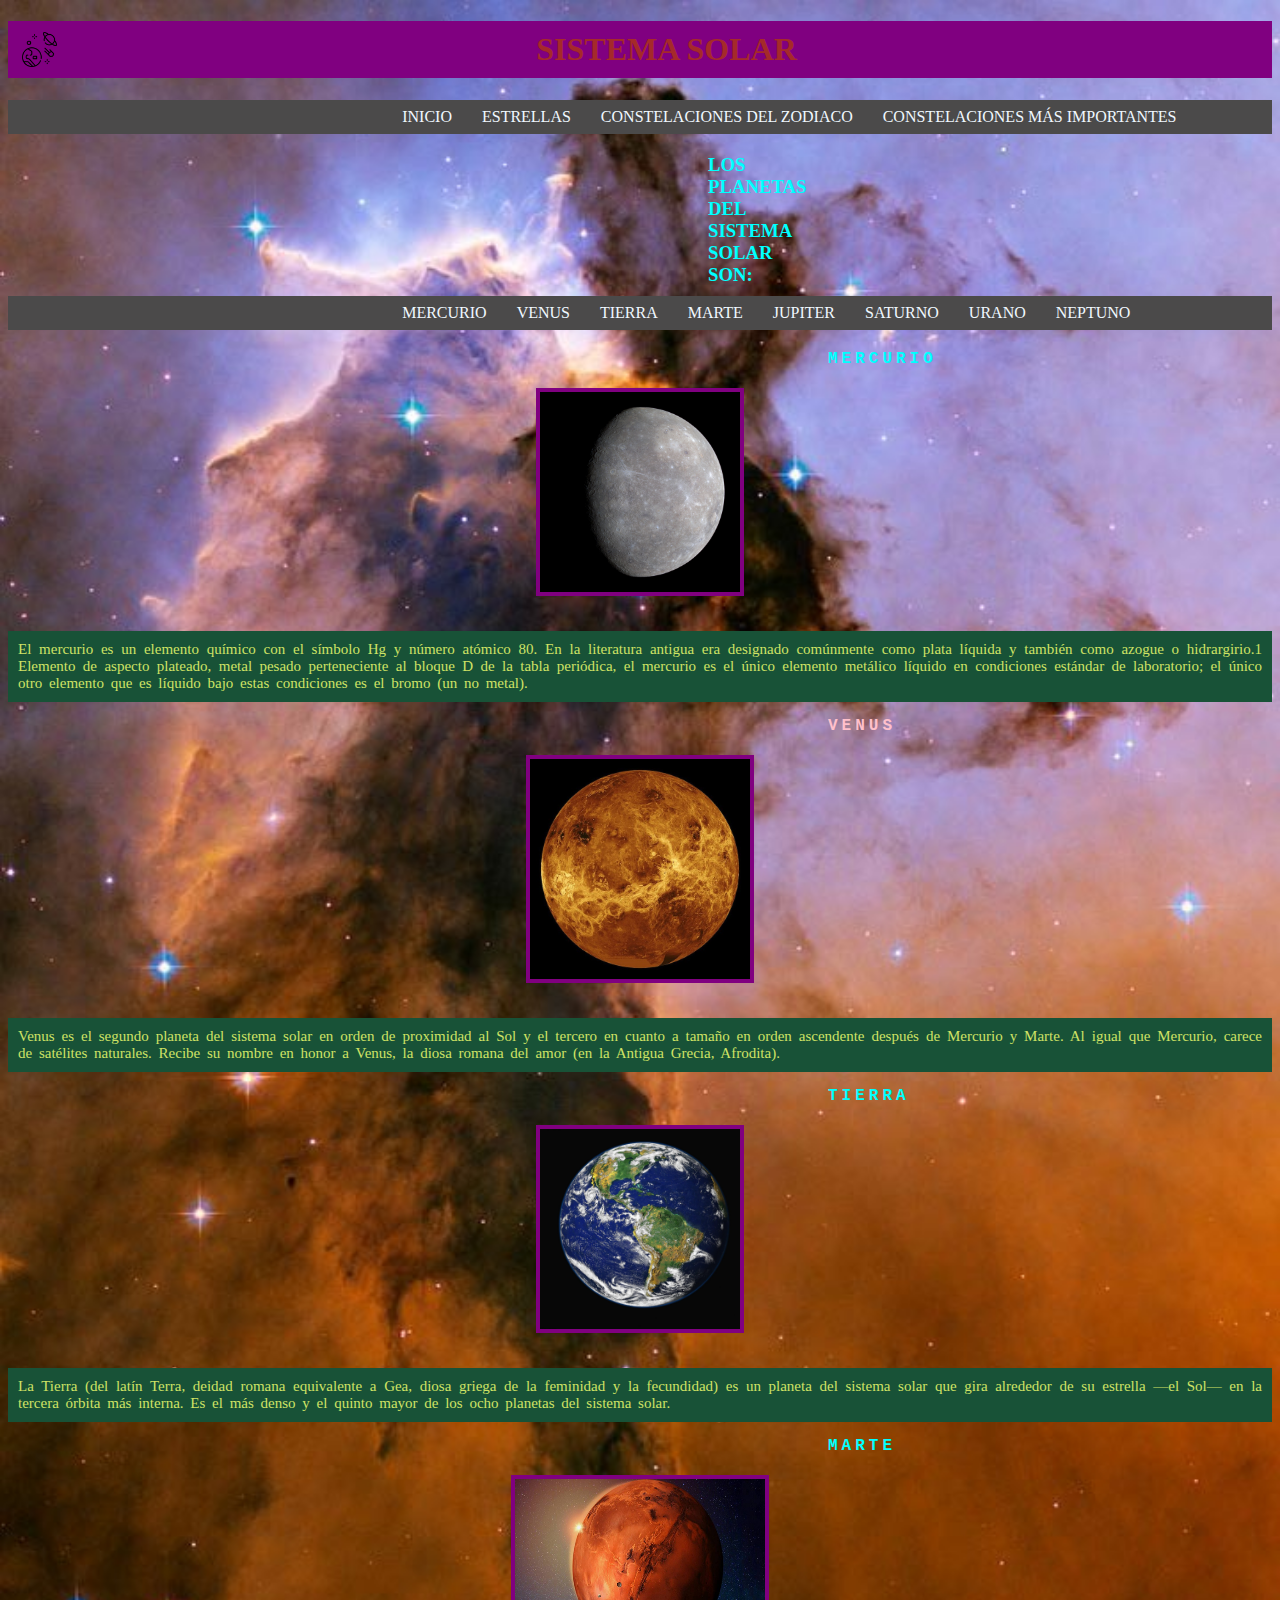
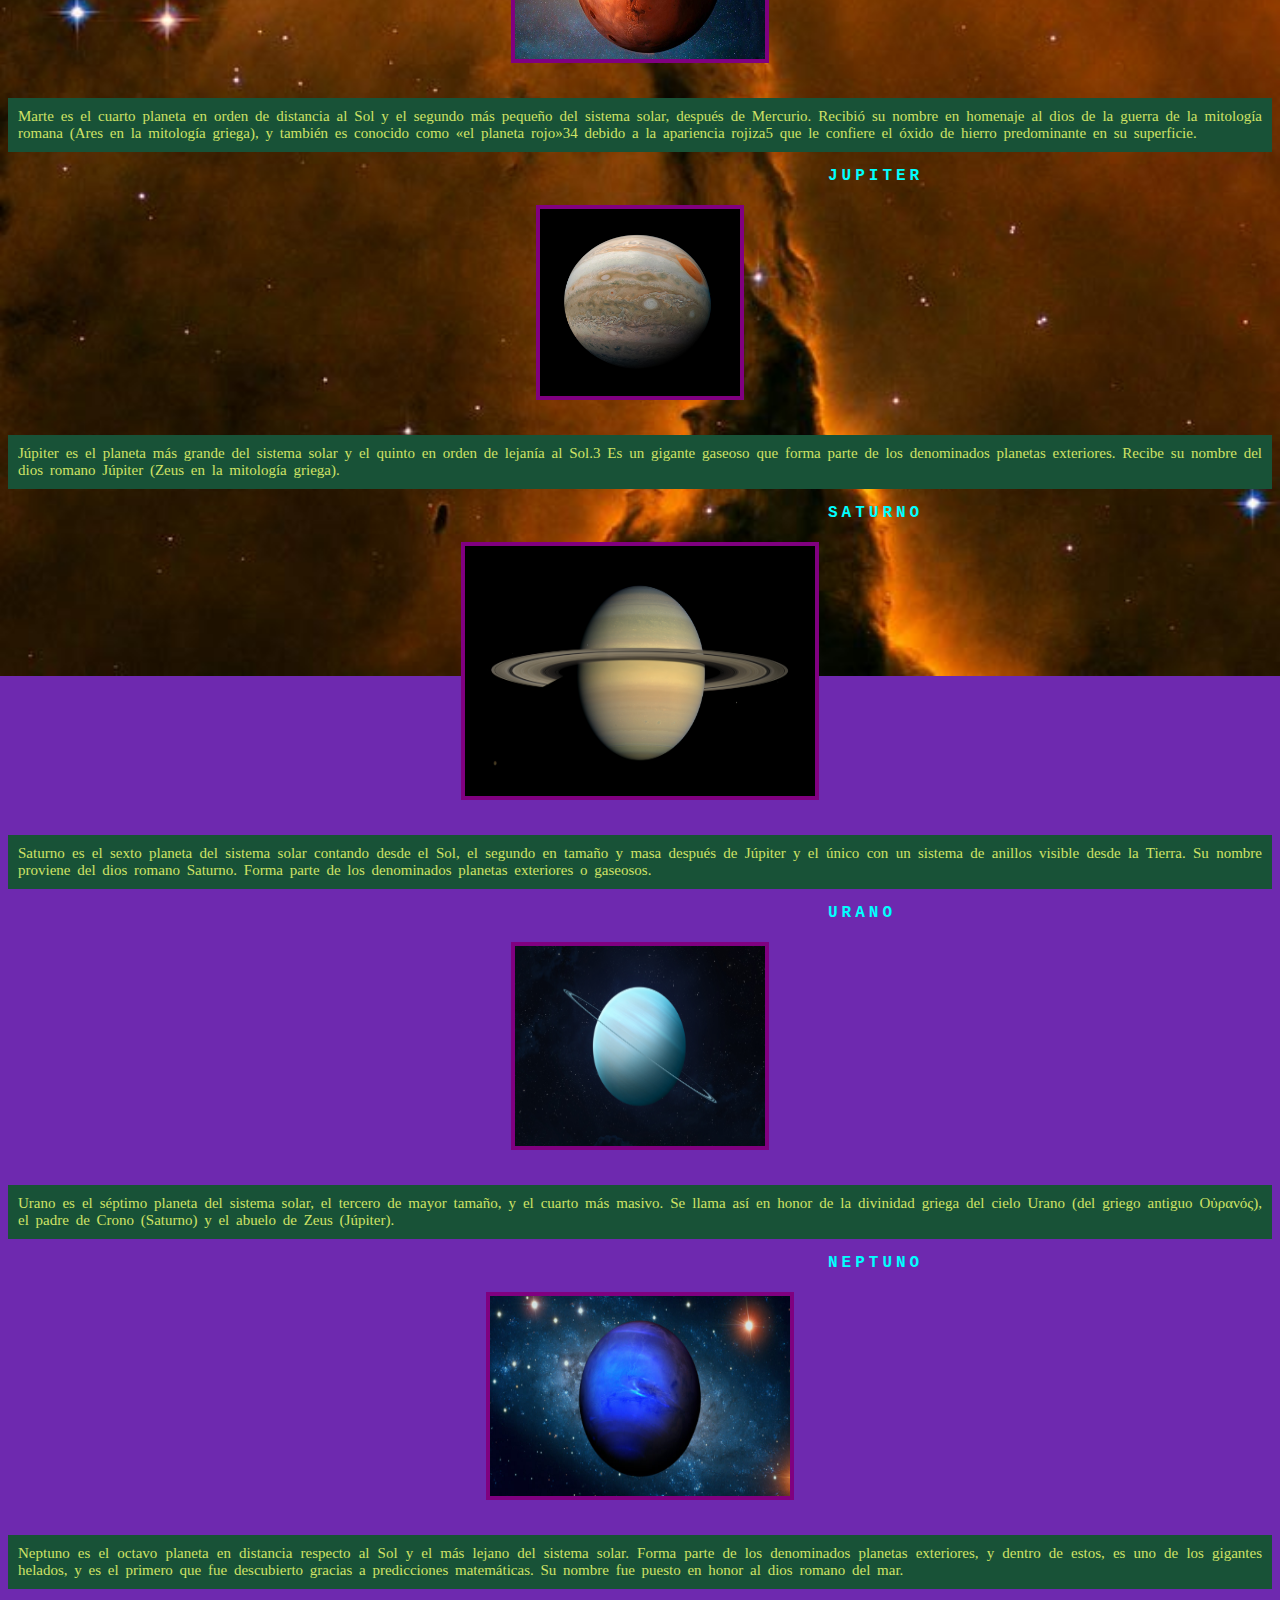
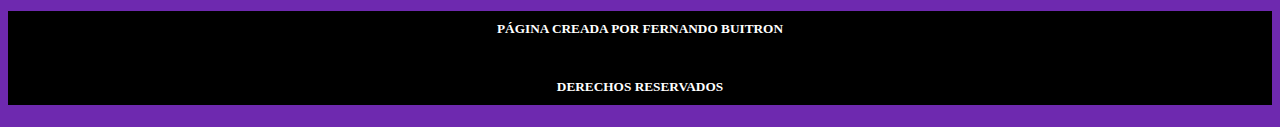
<file: index.html>
<!DOCTYPE html>
<html lang="es">
<head>
    <meta charset="UTF-8">
    <meta http-equiv="X-UA-Compatible" content="IE=edge">
    <meta name="viewport" content="width=device-width, initial-scale=1.0">
    <link rel="stylesheet" href="./style/estilo.css">

    <title>El Universo</title>
</head>
<body>
    
    <header>
        <img id="icono" src="./image/universo.png"  alt="" align="left">
        <h1>SISTEMA SOLAR</h1>
    </header>

    <nav>
        <ul>
            <li><a href="./index.html">INICIO</a></li>
            <li><a href="./estrella.html">ESTRELLAS</a></li>
            <li><a href="./constelacionesdelzodiaco.html">CONSTELACIONES DEL ZODIACO</a></li>
            <li><a href="./constelacionesmasimportantes.html">CONSTELACIONES MÁS IMPORTANTES</a></li>
        </ul>
    </nav>

    <main class="central">
        <h3>Los Planetas del Sistema Solar son:</h3>

    <nav>
        <ul>
            <li><a href="#MERCURIO">MERCURIO</a></li>
            <li><a href="#VENUS">VENUS</a></li>
            <li><a href="#TIERRA">TIERRA</a></li>
            <li><a href="#MARTE">MARTE</a></li>
            <li><a href="#JUPITER">JUPITER</a></li>
            <li><a href="#SATURNO">SATURNO</a></li>
            <li><a href="#URANO">URANO</a></li>
            <li><a href="#NEPTUNO">NEPTUNO</a></li>
        </ul>
    </nav>




        <h4 class="item" id="MERCURIO">MERCURIO</h4>

        <div class="center">
            <img src="./image/mercurio.jpg" alt="" width="200px" height="200px" >
        </div>
                <p>El mercurio es un elemento químico con el símbolo Hg y número atómico 80. En la literatura antigua era designado comúnmente como plata líquida y también como azogue o hidrargirio.1​ Elemento de aspecto plateado, metal pesado perteneciente al bloque D de la tabla periódica, el mercurio es el único elemento metálico líquido en condiciones estándar de laboratorio; el único otro elemento que es líquido bajo estas condiciones es el bromo (un no metal).
                </p>
        
        <h4 class="item" id="VENUS">VENUS</h4>
        <div class="center">
            <img src="./image/venus.jpg" alt="" width="220px" height="220px" >
        </div>
                <p>Venus es el segundo planeta del sistema solar en orden de proximidad al Sol y el tercero en cuanto a tamaño en orden ascendente después de Mercurio y Marte. Al igual que Mercurio, carece de satélites naturales. Recibe su nombre en honor a Venus, la diosa romana del amor (en la Antigua Grecia, Afrodita).
                </p>
        <h4 class="item" id="TIERRA">TIERRA</h4>
        <div class="center">
            <img src="./image/tierra.jpg" alt="" width="200px" height="200px">
        </div>
                <p>La Tierra (del latín Terra,​ deidad romana equivalente a Gea, diosa griega de la feminidad y la fecundidad) es un planeta del sistema solar que gira alrededor de su estrella —el Sol— en la tercera órbita más interna. Es el más denso y el quinto mayor de los ocho planetas del sistema solar.
                </p>
        <h4 class="item" id="MARTE">MARTE</h4>
        <div class="center">
            <img src="./image/marte.jpg" alt="" width="250px" height="180px" >
        </div>
                <p>Marte es el cuarto planeta en orden de distancia al Sol y el segundo más pequeño del sistema solar, después de Mercurio. Recibió su nombre en homenaje al dios de la guerra de la mitología romana (Ares en la mitología griega), y también es conocido como «el planeta rojo»3​4​ debido a la apariencia rojiza5​ que le confiere el óxido de hierro predominante en su superficie. 
                </p>
        <h4 class="item" id="JUPITER">JUPITER</h4>
        <div class="center">
            <img src="./image/jupiter.jpg" alt="" width="200px" height="187px" >
        </div>
                <p>Júpiter es el planeta más grande del sistema solar y el quinto en orden de lejanía al Sol.3​ Es un gigante gaseoso que forma parte de los denominados planetas exteriores. Recibe su nombre del dios romano Júpiter (Zeus en la mitología griega).
                </p>
        <h4 class="item" id="SATURNO">SATURNO</h4>
        <div class="center">
            <img src="./image/saturno.jpg" alt="" width="350px" height="250px" >
        </div>
                <p>Saturno es el sexto planeta del sistema solar contando desde el Sol, el segundo en tamaño y masa después de Júpiter y el único con un sistema de anillos visible desde la Tierra. Su nombre proviene del dios romano Saturno. Forma parte de los denominados planetas exteriores o gaseosos.
                </p>
        <h4 class="item" id="URANO">URANO</h4>
        <div class="center">
            <img src="./image/urano.jpg" alt="" width="250px" height="200px" >
        </div>
                <p>Urano es el séptimo planeta del sistema solar, el tercero de mayor tamaño, y el cuarto más masivo. Se llama así en honor de la divinidad griega del cielo Urano (del griego antiguo Οὐρανός), el padre de Crono (Saturno) y el abuelo de Zeus (Júpiter).
                </p>
        <h4 class="item" id="NEPTUNO">NEPTUNO</h4>
        <div class="center">
            <img src="./image/neptuno.jpg" alt="" width="300px" height="200px" >
        </div>
                <p>Neptuno es el octavo planeta en distancia respecto al Sol y el más lejano del sistema solar. Forma parte de los denominados planetas exteriores, y dentro de estos, es uno de los gigantes helados, y es el primero que fue descubierto gracias a predicciones matemáticas. Su nombre fue puesto en honor al dios romano del mar.
                </p>



    </main>

    <footer style="background-color: black; width: 100%; height: 10%; color: white; text-align: center;bottom: 0;clear: both;" >
        <h5>PÁGINA CREADA POR FERNANDO BUITRON </h5>
        <h5>DERECHOS RESERVADOS</h5>
    </footer>
    
</body>
</html>
</file>
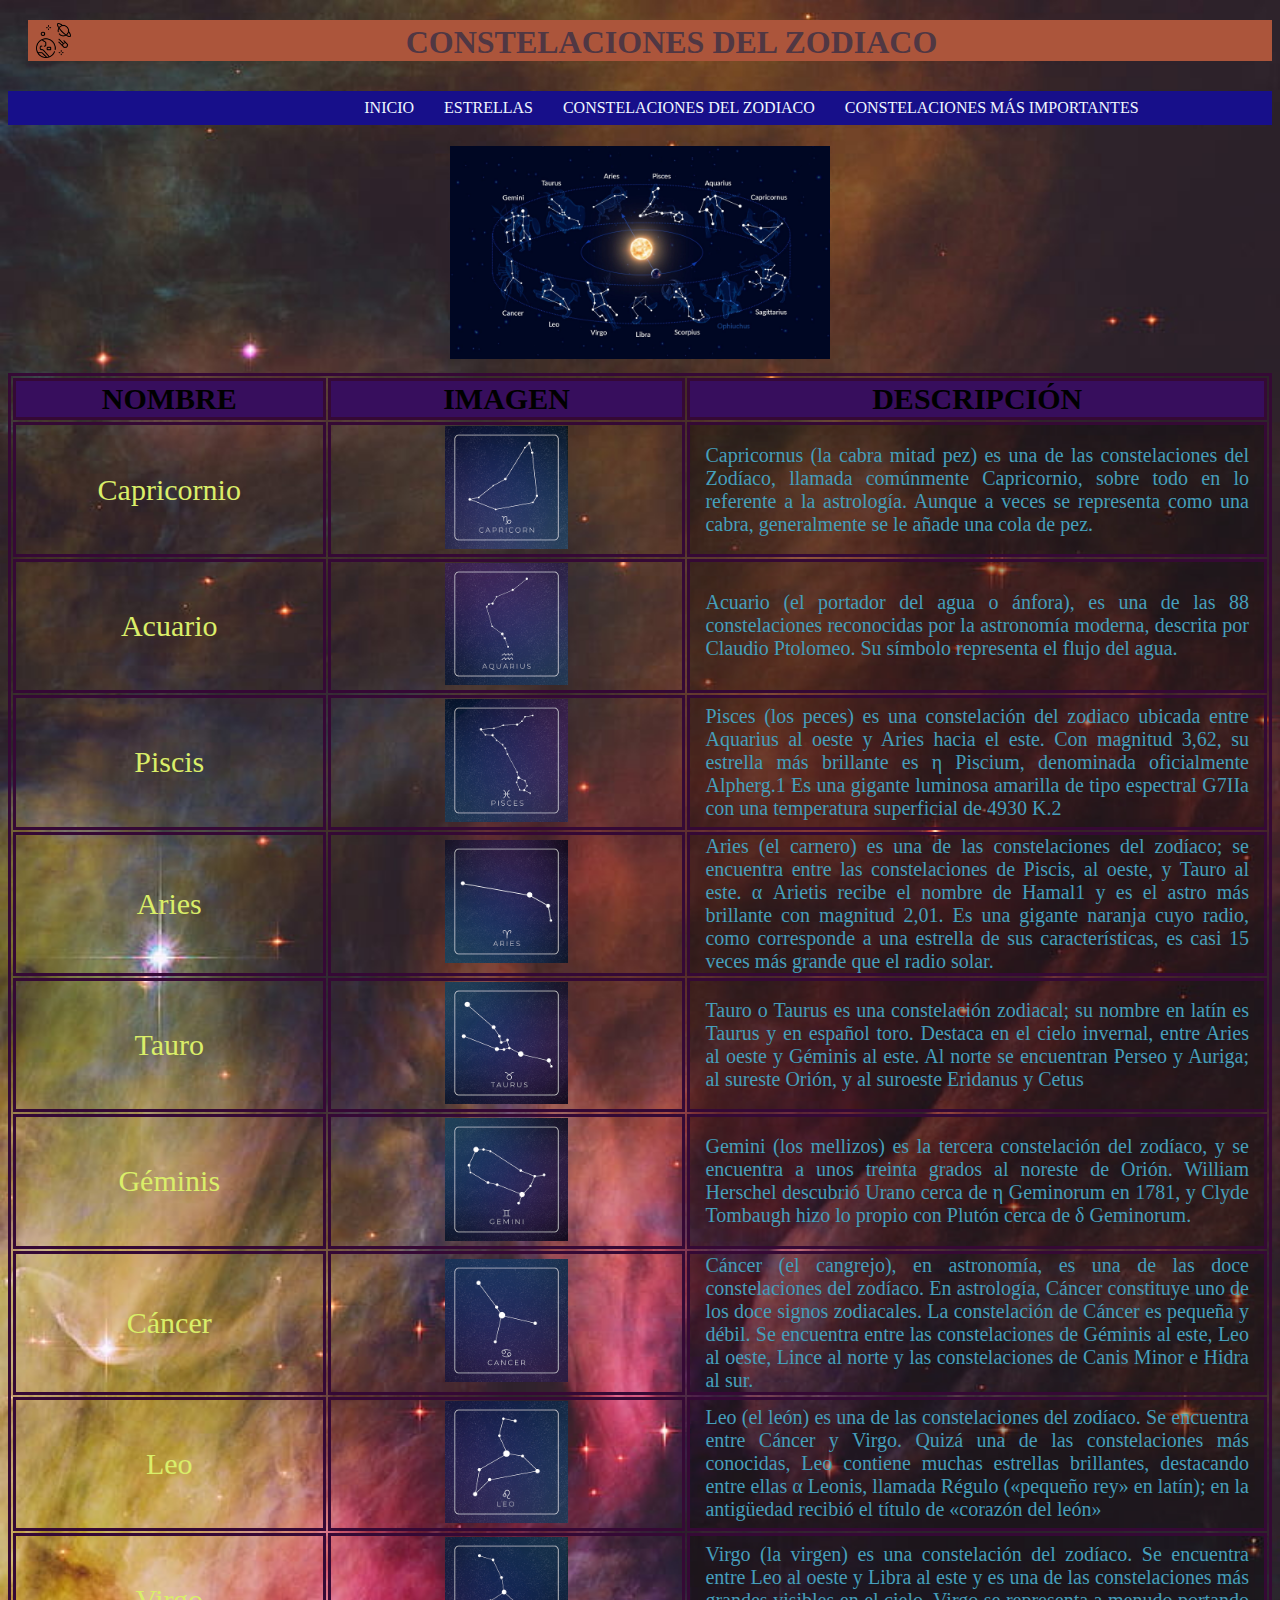
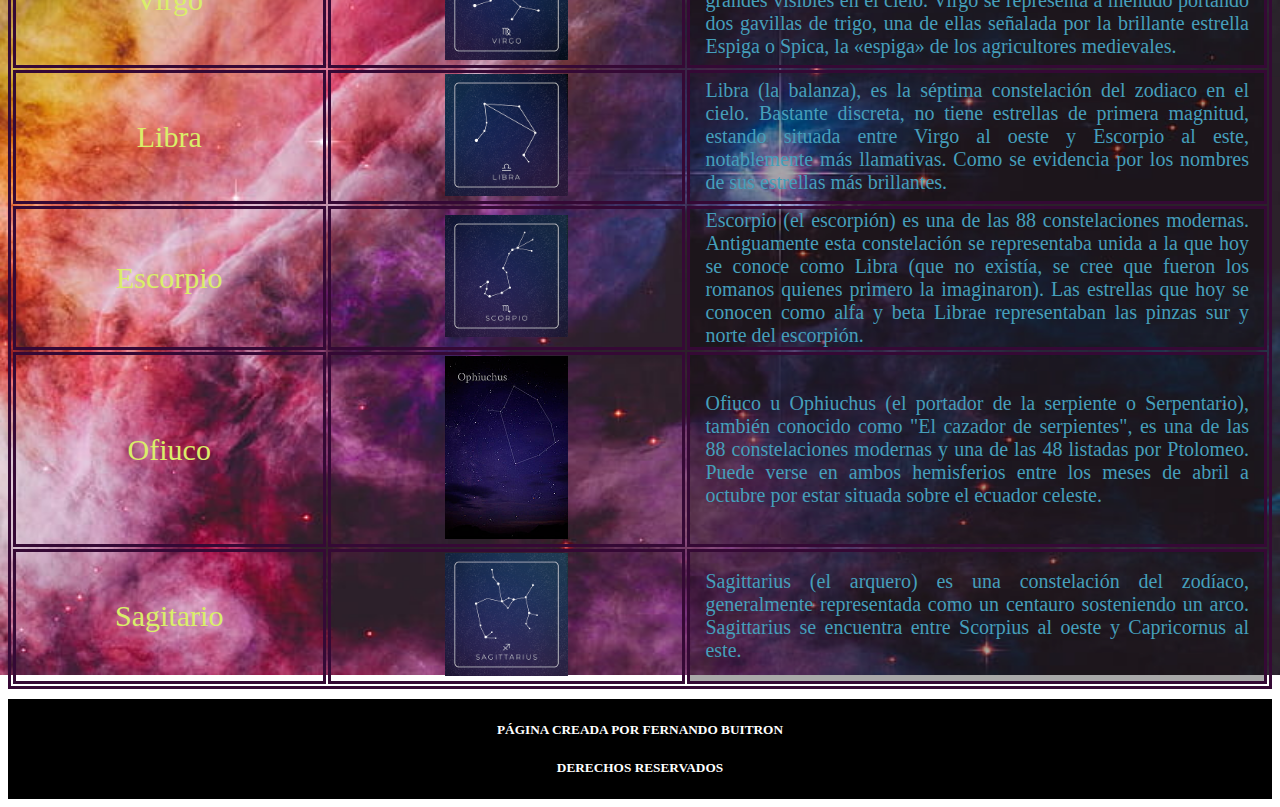
<file: constelacionesdelzodiaco.html>
<!DOCTYPE html>
<html lang="es">
<head>
    <meta charset="UTF-8">
    <meta http-equiv="X-UA-Compatible" content="IE=edge">
    <meta name="viewport" content="width=device-width, initial-scale=1.0">
    <link rel="stylesheet" href="./style/constelacion.css">
    
    <title>Constelaciones</title>
</head>
<body>
    <header>
        <img id="icono" src="./image/universo.png"  alt="" align="left">
        <h1>CONSTELACIONES DEL ZODIACO</h1>
    </header>
    
    <nav>
        <ul>
            <li><a href="./index.html">INICIO</a></li>
            <li><a href="./estrella.html">ESTRELLAS</a></li>
            <li><a href="./constelacionesdelzodiaco.html">CONSTELACIONES DEL ZODIACO</a></li>
            <li><a href="./constelacionesmasimportantes.html">CONSTELACIONES MÁS IMPORTANTES</a></li>
        </ul>
    </nav>

    <img id="todo" src="./image/todo.jpg" alt="">

    <main>

        <table>
                <th>NOMBRE</th>
                <th>IMAGEN</th>
                <th>DESCRIPCIÓN</th>

            <tr>
                <td id="text">Capricornio</td>
                <td> <img src="./image/1.1.capricornio.jpg" alt=""> </td>
                <td id="text2">Capricornus (la cabra mitad pez) es una de las constelaciones del Zodíaco, llamada comúnmente Capricornio, sobre todo en lo referente a la astrología. Aunque a veces se representa como una cabra, generalmente se le añade una cola de pez.</td>
            </tr>

            <tr>
                <td id="text">Acuario</td>
                <td> <img src="./image/1.2.acuario.jpg" alt=""> </td>
                <td id="text2">Acuario (el portador del agua o ánfora), es una de las 88 constelaciones reconocidas por la astronomía moderna, descrita por Claudio Ptolomeo. Su símbolo representa el flujo del agua.</td>
            </tr>

            <tr>
                <td id="text">Piscis</td>
                <td> <img src="./image/1.3.piscis.jpg" alt=""> </td>
                <td id="text2">Pisces (los peces) es una constelación del zodiaco ubicada entre Aquarius al oeste y Aries hacia el este.
                Con magnitud 3,62, su estrella más brillante es η Piscium, denominada oficialmente Alpherg.1​ Es una gigante luminosa amarilla de tipo espectral G7IIa con una temperatura superficial de 4930 K.2
                </td>
            </tr>

            <tr>
                <td id="text">Aries</td>
                <td> <img src="./image/1.4.aries.jpg" alt=""> </td>
                <td id="text2">Aries (el carnero) es una de las constelaciones del zodíaco; se encuentra entre las constelaciones de Piscis, al oeste, y Tauro al este.
                α Arietis recibe el nombre de Hamal1​ y es el astro más brillante con magnitud 2,01. Es una gigante naranja cuyo radio, como corresponde a una estrella de sus características, es casi 15 veces más grande que el radio solar.
                </td>
            </tr>

            <tr>
                <td id="text">Tauro</td>
                <td> <img src="./image/1.5.tauro.jpg" alt=""> </td>
                <td id="text2">Tauro o Taurus es una constelación zodiacal; su nombre en latín es Taurus y en español toro. Destaca en el cielo invernal, entre Aries al oeste y Géminis al este. Al norte se encuentran Perseo y Auriga; al sureste Orión, y al suroeste Eridanus y Cetus</td>
            </tr>

            <tr>
                <td id="text">Géminis</td>
                <td> <img src="./image/1.6.genesis.jpg" alt=""> </td>
                <td id="text2">Gemini (los mellizos) es la tercera constelación del zodíaco, y se encuentra a unos treinta grados al noreste de Orión. William Herschel descubrió Urano cerca de η Geminorum en 1781, y Clyde Tombaugh hizo lo propio con Plutón cerca de δ Geminorum.</td>
            </tr>

            <tr>
                <td id="text">Cáncer</td>
                <td> <img src="./image/1.7.cancer.jpg" alt=""> </td>
                <td id="text2">Cáncer (el cangrejo), en astronomía, es una de las doce constelaciones del zodíaco. En astrología, Cáncer constituye uno de los doce signos zodiacales.
                La constelación de Cáncer es pequeña y débil. Se encuentra entre las constelaciones de Géminis al este, Leo al oeste, Lince al norte y las constelaciones de Canis Minor e Hidra al sur.</td>
            </tr>

            <tr>
                <td id="text">Leo</td>
                <td> <img src="./image/1.8.leo.jpg" alt=""> </td>
                <td id="text2">Leo (el león) es una de las constelaciones del zodíaco. Se encuentra entre Cáncer y Virgo.
                Quizá una de las constelaciones más conocidas, Leo contiene muchas estrellas brillantes, destacando entre ellas α Leonis, llamada Régulo («pequeño rey» en latín); en la antigüedad recibió el título de «corazón del león»
                </td>
            </tr>

            <tr>
                <td id="text">Virgo</td>
                <td> <img src="./image/1.9.virgo.jpg" alt=""> </td>
                <td id="text2">Virgo (la virgen) es una constelación del zodíaco. Se encuentra entre Leo al oeste y Libra al este y es una de las constelaciones más grandes visibles en el cielo.
                Virgo se representa a menudo portando dos gavillas de trigo, una de ellas señalada por la brillante estrella Espiga o Spica, la «espiga» de los agricultores medievales.</td>
            </tr>

            <tr>
                <td id="text">Libra</td>
                <td> <img src="./image/1.10.libra.jpg" alt=""> </td>
                <td id="text2">Libra (la balanza), es la séptima constelación del zodiaco en el cielo. Bastante discreta, no tiene estrellas de primera magnitud, estando situada entre Virgo al oeste y Escorpio al este, notablemente más llamativas. Como se evidencia por los nombres de sus estrellas más brillantes.</td>
            </tr>

            <tr>
                <td id="text">Escorpio</td>
                <td> <img src="./image/1.11.escorpion.jpg" alt=""> </td>
                <td id="text2">Escorpio (el escorpión) es una de las 88 constelaciones modernas. Antiguamente esta constelación se representaba unida a la que hoy se conoce como Libra (que no existía, se cree que fueron los romanos quienes primero la imaginaron). Las estrellas que hoy se conocen como alfa y beta Librae representaban las pinzas sur y norte del escorpión.</td>
            </tr>

            <tr>
                <td id="text">Ofiuco</td>
                <td> <img src="./image/1.12.ofiuco.jpg" alt=""> </td>
                <td id="text2">Ofiuco u Ophiuchus (el portador de la serpiente o Serpentario), también conocido como "El cazador de serpientes", es una de las 88 constelaciones modernas y una de las 48 listadas por Ptolomeo. Puede verse en ambos hemisferios entre los meses de abril a octubre por estar situada sobre el ecuador celeste.</td>
            </tr>

            <tr>
                <td id="text">Sagitario</td>
                <td> <img src="./image/1.13.sagitario.jpg" alt=""> </td>
                <td id="text2">Sagittarius (el arquero) es una constelación del zodíaco, generalmente representada como un centauro sosteniendo un arco. Sagittarius se encuentra entre Scorpius al oeste y Capricornus al este.</td>
            </tr>

        </table>

    </main>

    <footer style="background-color: black; width: 100%; height: 10%; color: white; text-align: center;bottom: 0;clear: both;" >
        <h5>PÁGINA CREADA POR FERNANDO BUITRON </h5>
        <h5>DERECHOS RESERVADOS</h5>
    </footer>

</body>
</html>
</file>
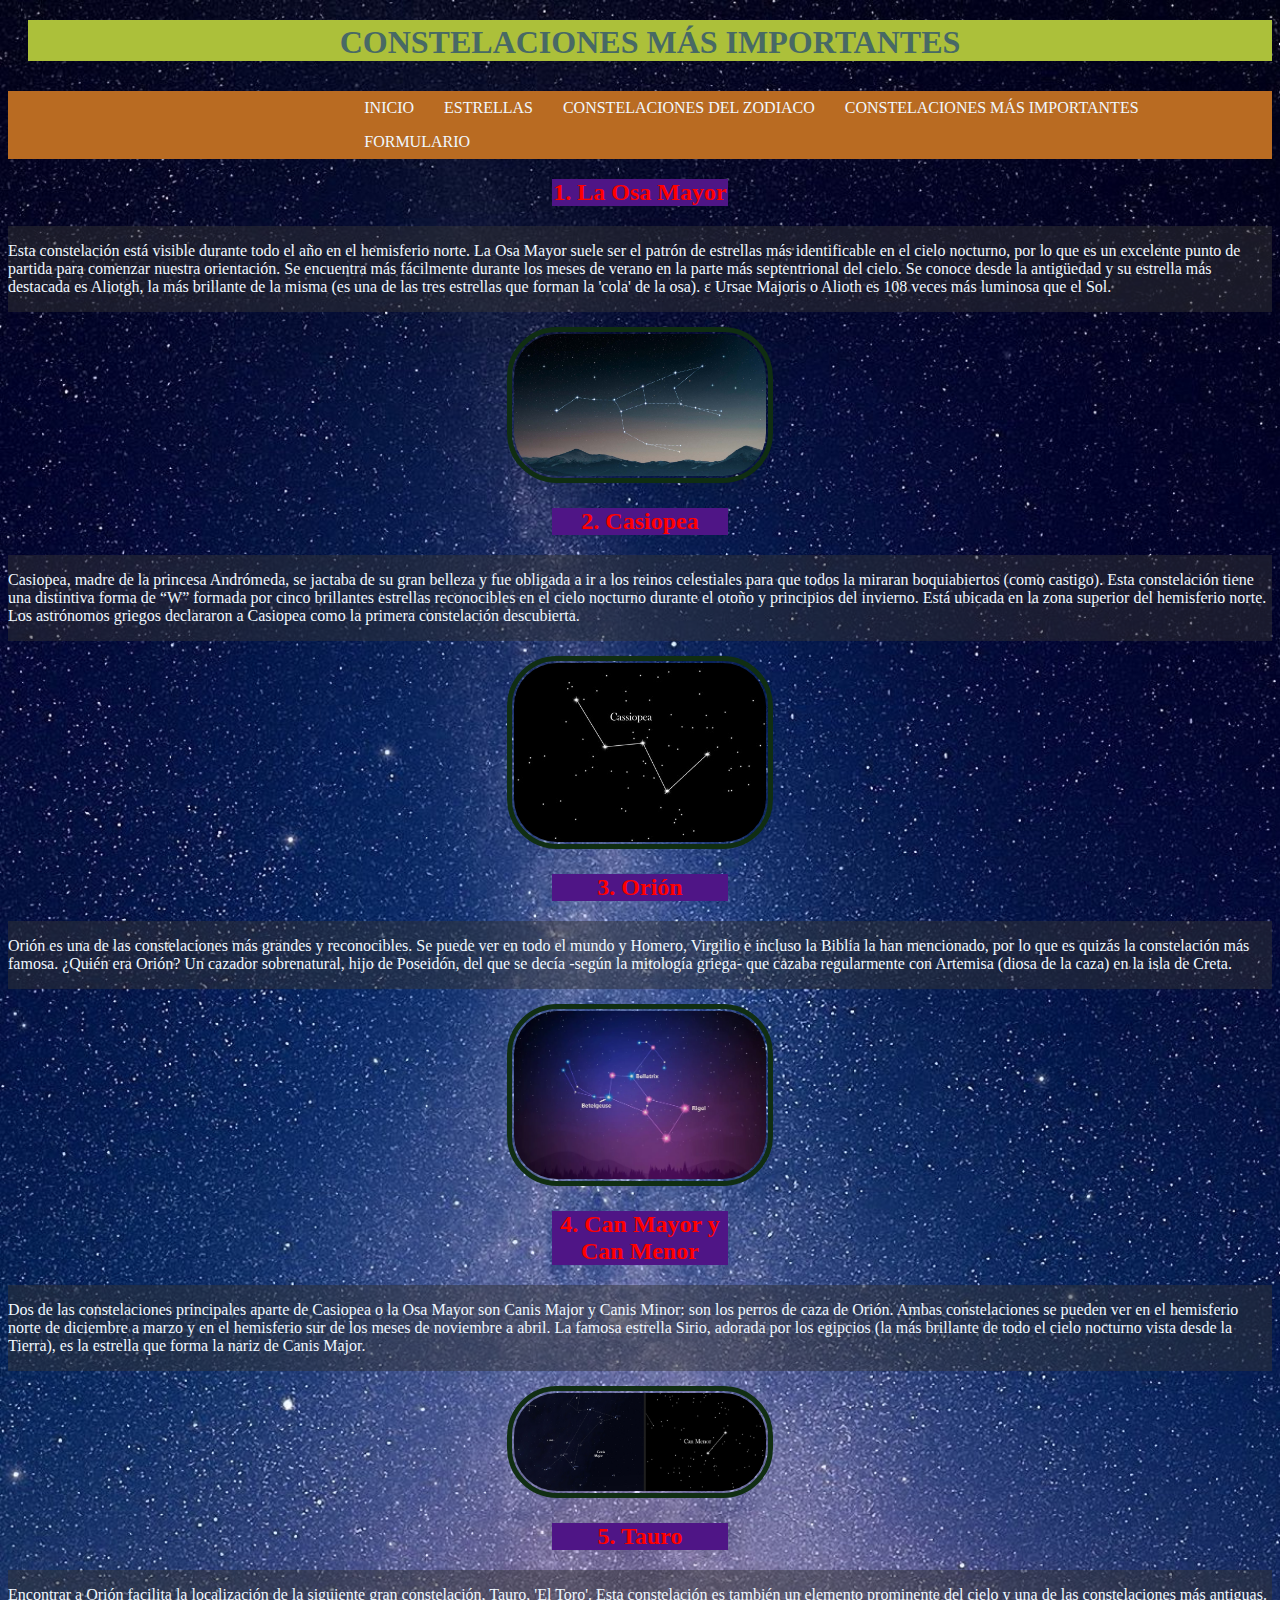
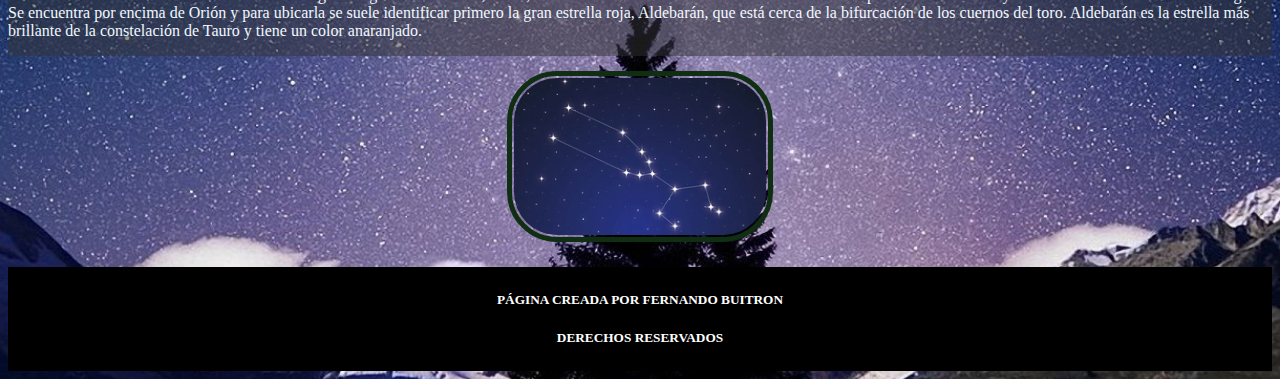
<file: constelacionesmasimportantes.html>
<!DOCTYPE html>
<html lang="es">
<head>
    <meta charset="UTF-8">
    <meta http-equiv="X-UA-Compatible" content="IE=edge">
    <meta name="viewport" content="width=device-width, initial-scale=1.0">
    <link rel="stylesheet" href="./style/constelacion2.css">
    
    <title>CONSTELACIONES MÁS IMPORTANTES</title>

</head>
<body>
    
    <header>
        <h1>CONSTELACIONES MÁS IMPORTANTES</h1>
    </header>

    <nav>
        <ul>
            <li><a href="./index.html">INICIO</a></li>
            <li><a href="./estrella.html">ESTRELLAS</a></li>
            <li><a href="./constelacionesdelzodiaco.html">CONSTELACIONES DEL ZODIACO</a></li>
            <li><a href="./constelacionesmasimportantes.html">CONSTELACIONES MÁS IMPORTANTES</a></li>
            <li><a href="./formulario.html">FORMULARIO</a></li>
        </ul>
    </nav>

    <h2>1. La Osa Mayor</h2>
    <section class="prueba" id="texto1">
        <p> Esta constelación está visible durante todo el año en el hemisferio norte. La Osa Mayor suele ser el patrón de estrellas más identificable en el cielo nocturno, por lo que es un excelente punto de partida para comenzar nuestra orientación. Se encuentra más fácilmente durante los meses de verano en la parte más septentrional del cielo. Se conoce desde la antigüedad y su estrella más destacada es Aliotgh, la más brillante de la misma (es una de las tres estrellas que forman la 'cola' de la osa). ε Ursae Majoris o Alioth es 108 veces más luminosa que el Sol.</p>
    </section>
<img src="./image/La Osa Mayor.jpg" alt="">

<h2>2. Casiopea</h2>
<section class="prueba" id="texto1">
    <p> Casiopea, madre de la princesa Andrómeda, se jactaba de su gran belleza y fue obligada a ir a los reinos celestiales para que todos la miraran boquiabiertos (como castigo). Esta constelación tiene una distintiva forma de “W” formada por cinco brillantes estrellas reconocibles en el cielo nocturno durante el otoño y principios del invierno. Está ubicada en la zona superior del hemisferio norte. Los astrónomos griegos declararon a Casiopea como la primera constelación descubierta.</p>
</section>
<img src="./image/Casiopea.jpg" alt="">

<h2>3. Orión</h2>
<section class="prueba" id="texto1">
    <p>Orión es una de las constelaciones más grandes y reconocibles. Se puede ver en todo el mundo y Homero, Virgilio e incluso la Biblia la han mencionado, por lo que es quizás la constelación más famosa. ¿Quién era Orión? Un cazador sobrenatural, hijo de Poseidón, del que se decía -según la mitología griega- que cazaba regularmente con Artemisa (diosa de la caza) en la isla de Creta.
    </p>
</section>
<img src="./image/Orión.webp" alt="">

<h2>4. Can Mayor y Can Menor</h2>
<section class="prueba" id="texto1">
    <p>Dos de las constelaciones principales aparte de Casiopea o la Osa Mayor son Canis Major y Canis Minor: son los perros de caza de Orión. Ambas constelaciones se pueden ver en el hemisferio norte de diciembre a marzo y en el hemisferio sur de los meses de noviembre a abril. La famosa estrella Sirio, adorada por los egipcios (la más brillante de todo el cielo nocturno vista desde la Tierra), es la estrella que forma la nariz de Canis Major.</p>
</section>
<img src="./image/Can Mayor y Can Menor.png" alt="">

<h2>5. Tauro</h2>
<section class="prueba" id="texto1">
    <p>Encontrar a Orión facilita la localización de la siguiente gran constelación, Tauro, 'El Toro'. Esta constelación es también un elemento prominente del cielo y una de las constelaciones más antiguas. Se encuentra por encima de Orión y para ubicarla se suele identificar primero la gran estrella roja, Aldebarán, que está cerca de la bifurcación de los cuernos del toro. Aldebarán es la estrella más brillante de la constelación de Tauro y tiene un color anaranjado.</p>
</section>
<img src="./image/Tauro.jpg" alt="">

<footer style="background-color: black; width: 100%; height: 10%; color: white; text-align: center;bottom: 0;clear: both;" >
    <h5>PÁGINA CREADA POR FERNANDO BUITRON </h5>
    <h5>DERECHOS RESERVADOS</h5>
</footer>

</body>
</html>
</file>
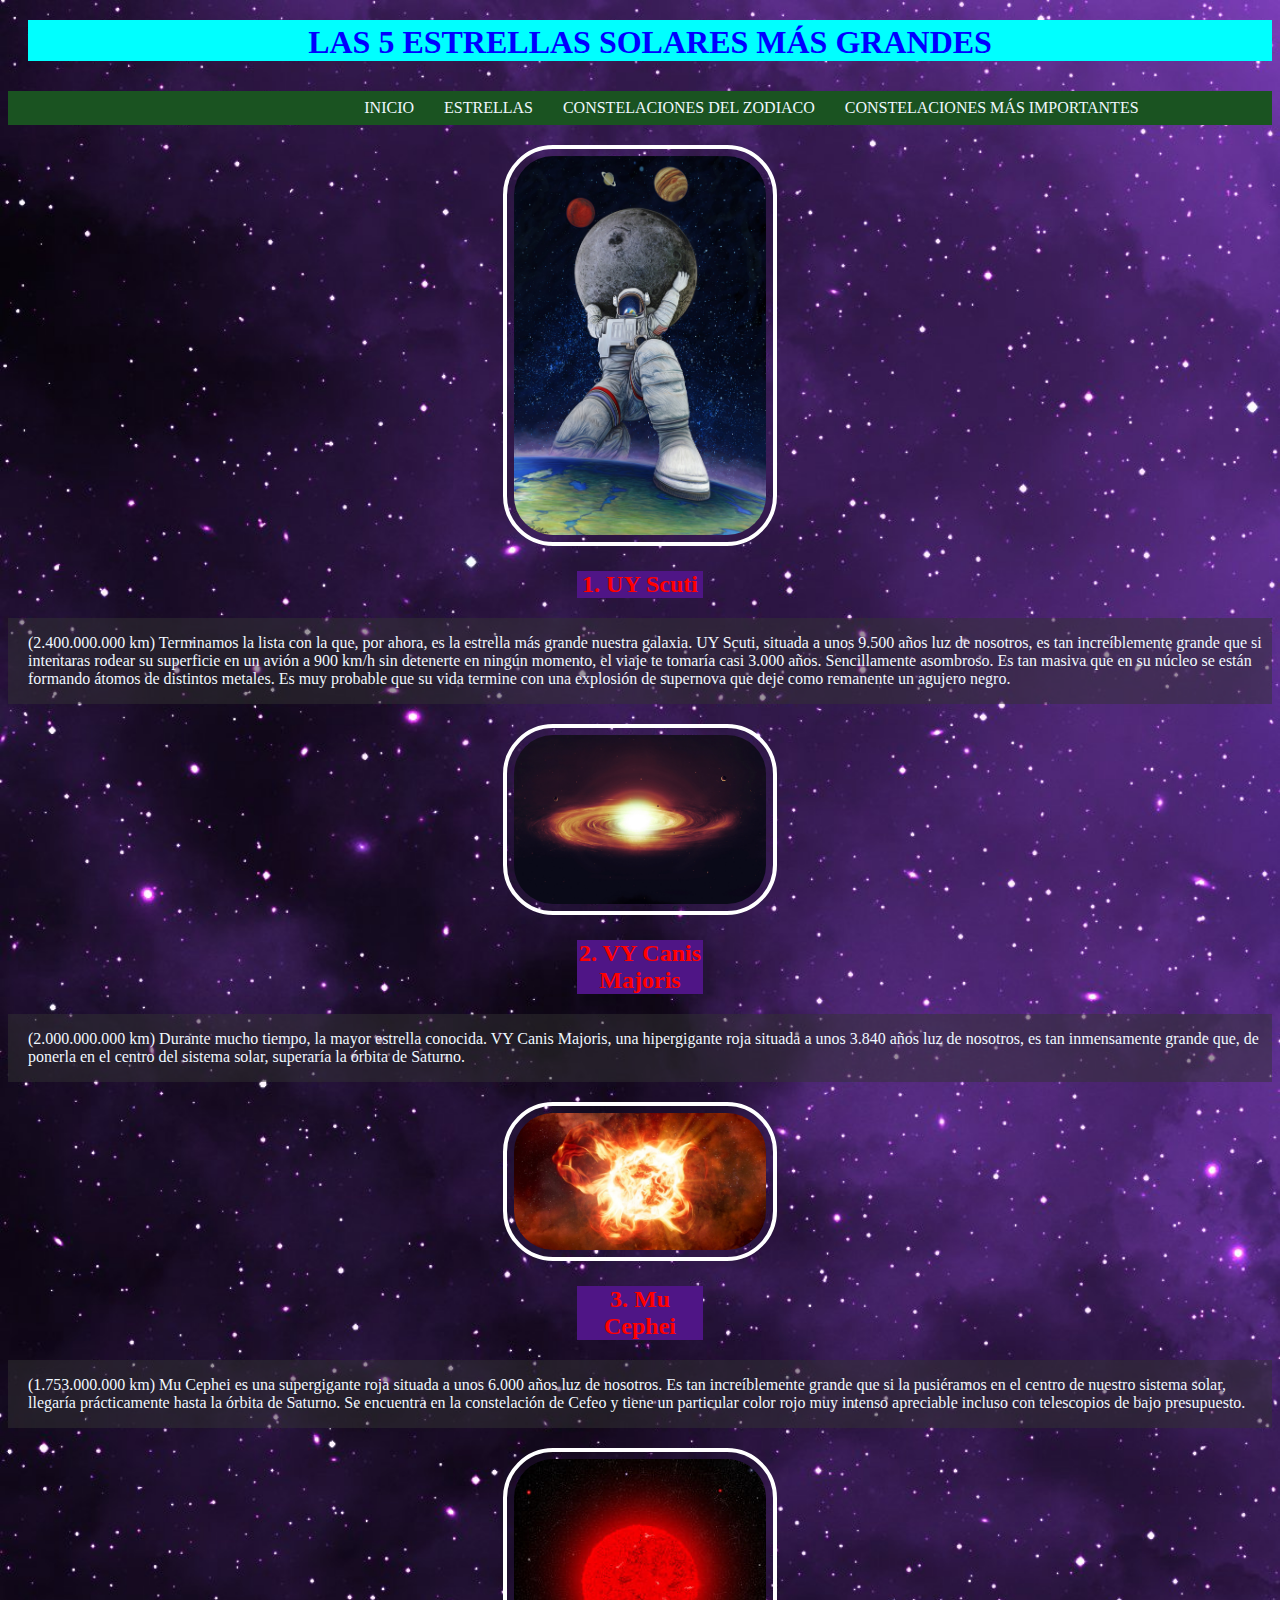
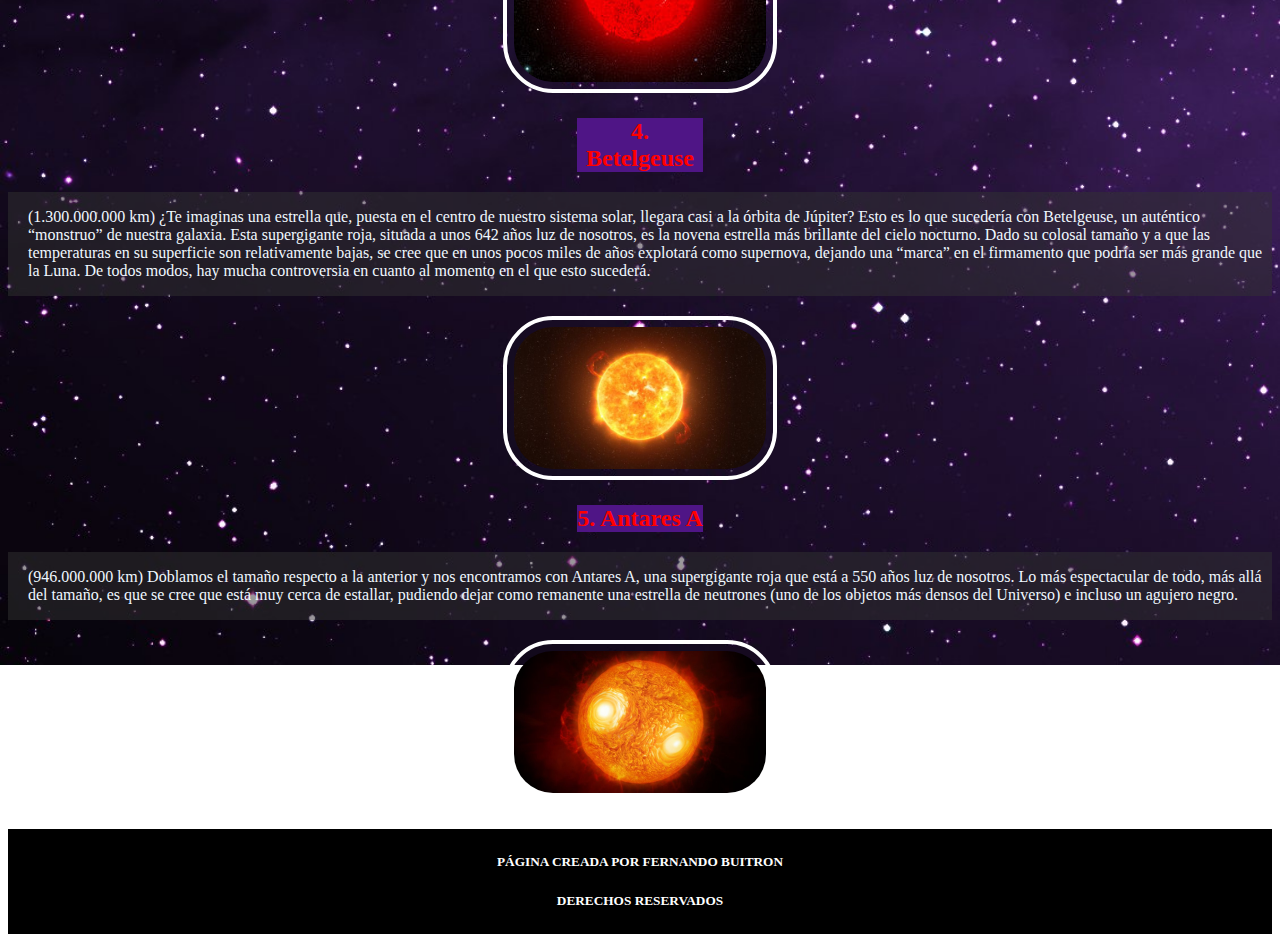
<file: estrella.html>
<!DOCTYPE html>
<html lang="es">
<head>
    <meta charset="UTF-8">
    <meta http-equiv="X-UA-Compatible" content="IE=edge">
    <meta name="viewport" content="width=device-width, initial-scale=1.0">
    <link rel="stylesheet" href="./style/estrella.css">
    
    <title>Estrella solares</title>

</head>
<body>


<header>
    <h1>LAS 5 ESTRELLAS SOLARES MÁS GRANDES</h1>
</header>


    <nav>
        <ul>
            <li><a href="./index.html">INICIO</a></li>
            <li><a href="./estrella.html">ESTRELLAS</a></li>
            <li><a href="./constelacionesdelzodiaco.html">CONSTELACIONES DEL ZODIACO</a></li>
            <li><a href="./constelacionesmasimportantes.html">CONSTELACIONES MÁS IMPORTANTES</a></li>
        </ul>
    </nav>



            <img src="./image/portada.jpg" alt="">

        <h2>1. UY Scuti</h2>
            <section class="prueba" id="texto1">
                <p> (2.400.000.000 km)
                    Terminamos la lista con la que, por ahora, es la estrella más grande nuestra galaxia. UY Scuti, situada a unos 9.500 años luz de nosotros, es tan increíblemente grande que si intentaras rodear su superficie en un avión a 900 km/h sin detenerte en ningún momento, el viaje te tomaría casi 3.000 años. Sencillamente asombroso.
                    
                    Es tan masiva que en su núcleo se están formando átomos de distintos metales. Es muy probable que su vida termine con una explosión de supernova que deje como remanente un agujero negro.</p>
            </section>
        <img src="./image/UY Scuti1.jpg" alt="">

        <h2>2. VY Canis Majoris</h2>
        <section class="prueba" id="texto1">
                <p>(2.000.000.000 km)
                    Durante mucho tiempo, la mayor estrella conocida. VY Canis Majoris, una hipergigante roja situada a unos 3.840 años luz de nosotros, es tan inmensamente grande que, de ponerla en el centro del sistema solar, superaría la órbita de Saturno.
                </p>
        </section>
    <img src="./image/VY Canis Majoris2.jpg" alt="">

    <h2>3. Mu Cephei</h2>
    <section class="prueba" id="texto1">
            <p>(1.753.000.000 km)
                Mu Cephei es una supergigante roja situada a unos 6.000 años luz de nosotros. Es tan increíblemente grande que si la pusiéramos en el centro de nuestro sistema solar, llegaría prácticamente hasta la órbita de Saturno. Se encuentra en la constelación de Cefeo y tiene un particular color rojo muy intenso apreciable incluso con telescopios de bajo presupuesto.
            </p>
    </section>
<img src="./image/Mu Cephei3.jpg" alt="">

    <h2>4. Betelgeuse</h2>
    <section class="prueba" id="texto1">
            <p>(1.300.000.000 km)
                ¿Te imaginas una estrella que, puesta en el centro de nuestro sistema solar, llegara casi a la órbita de Júpiter? Esto es lo que sucedería con Betelgeuse, un auténtico “monstruo” de nuestra galaxia. Esta supergigante roja, situada a unos 642 años luz de nosotros, es la novena estrella más brillante del cielo nocturno. Dado su colosal tamaño y a que las temperaturas en su superficie son relativamente bajas, se cree que en unos pocos miles de años explotará como supernova, dejando una “marca” en el firmamento que podría ser más grande que la Luna. De todos modos, hay mucha controversia en cuanto al momento en el que esto sucederá.
            </p>
    </section>
    <img src="./image/Betelgeuse4.jpg" alt="">

    <h2>5. Antares A</h2>
    <section class="prueba" id="texto1">
            <p> (946.000.000 km)
                Doblamos el tamaño respecto a la anterior y nos encontramos con Antares A, una supergigante roja que está a 550 años luz de nosotros. Lo más espectacular de todo, más allá del tamaño, es que se cree que está muy cerca de estallar, pudiendo dejar como remanente una estrella de neutrones (uno de los objetos más densos del Universo) e incluso un agujero negro.
            </p>
    </section>
    <img src="./image/Antares A5.jpg" alt="">

    <footer style="background-color: black; width: 100%; height: 10%; color: white; text-align: center;bottom: 0;clear: both;" >
        <h5>PÁGINA CREADA POR FERNANDO BUITRON </h5>
        <h5>DERECHOS RESERVADOS</h5>
    </footer>

</body>
</html>
</file>
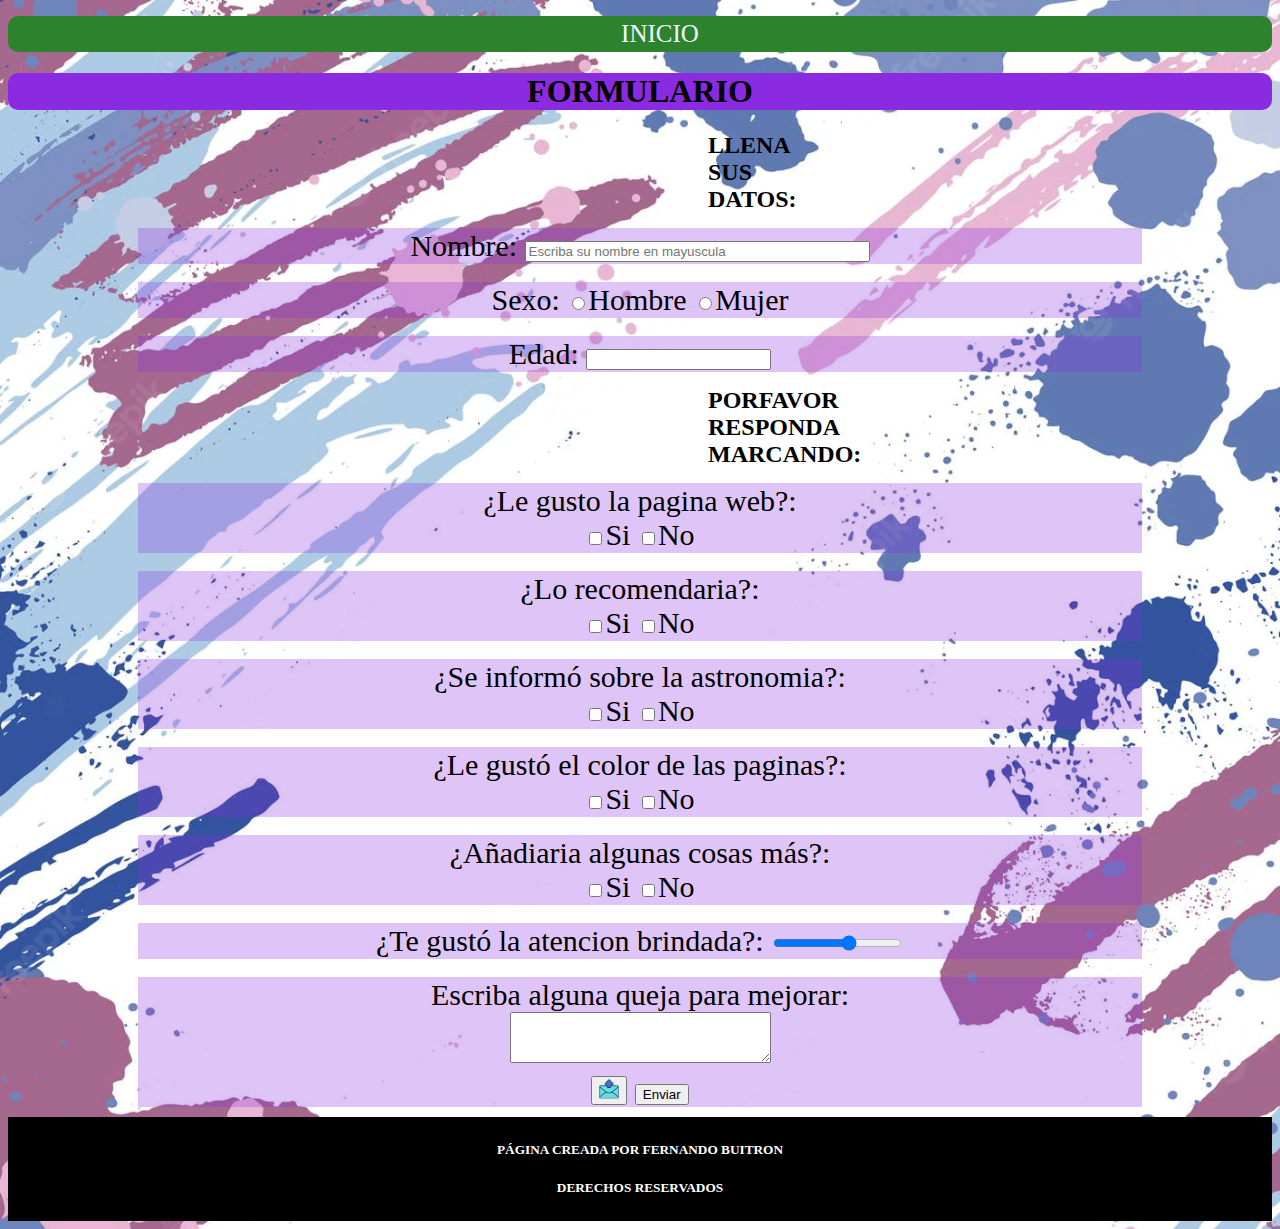
<file: formulario.html>
<!DOCTYPE html>
<html lang="es">
<head>
    <meta charset="UTF-8">
    <meta http-equiv="X-UA-Compatible" content="IE=edge">
    <meta name="viewport" content="width=device-width, initial-scale=1.0">
    <title>Formulario</title>
    <link rel="stylesheet" href="./style/formulario.css">
</head>

<nav>
    <ul>
        <li><a href="./index.html">INICIO</a></li>
    </ul>
</nav>


<body>
    <h1>FORMULARIO</h1>
    <h2>LLENA SUS DATOS:</h2>
    <p>Nombre: <input type="text" size="40" placeholder="Escriba su nombre en mayuscula"></p>
    <br>
    <p>Sexo:    <input type="radio" value="h" required>Hombre
                <input type="radio" value="m" required>Mujer</p>
    <br>
    <p>Edad:

        <input type="number" name="" id="edad" maxlength="3" minlength="2">
    </p>
    <h2>PORFAVOR RESPONDA MARCANDO:</h2>
    <p>
        ¿Le gusto la pagina web?: <br>
        <input type="checkbox" name="" id="">Si
        <input type="checkbox" name="" id="">No
    </p>
    <br>
    <p>
        ¿Lo recomendaria?: <br>
        <input type="checkbox" name="" id="">Si
        <input type="checkbox" name="" id="">No
    </p>
    <br>
    <p>
        ¿Se informó sobre la astronomia?: <br>
        <input type="checkbox" name="" id="">Si
        <input type="checkbox" name="" id="">No
    </p>
    <br>
    <p>
        ¿Le gustó el color de las paginas?: <br>
        <input type="checkbox" name="" id="">Si
        <input type="checkbox" name="" id="">No
    </p>
    <br>
    <p>
        ¿Añadiaria algunas cosas más?: <br>
        <input type="checkbox" name="" id="">Si
        <input type="checkbox" name="" id="">No
    </p>
    <br>
    <p>
        ¿Te gustó la atencion brindada?: <input type="range" name="" id="" min="1" max="11" step="2" list="lista-rango">
    </p>
    <br>
    <p>
    Escriba alguna queja para mejorar: <br>
        <textarea name="" id="" cols="30" rows="3"></textarea>
    </p>
    <p> <button type="submit">
        <img src="./image/enviar.png" alt="" width="20" height="20">
    </button>
        <input type="submit" value="Enviar">
    </p>

    <footer style="background-color: black; width: 100%; height: 10%; color: white; text-align: center;bottom: 0;clear: both;" >
        <h5>PÁGINA CREADA POR FERNANDO BUITRON </h5>
        <h5>DERECHOS RESERVADOS</h5>
    </footer>
</body>
</html>
</file>
<file: style/estilo.css>
body{
    background-color: rgb(110, 41, 175);
    background-image: url(../image/fondo1.jpg);
    background-repeat: no-repeat;
    background-size: 100%;
    background-attachment: scroll;
}


h1{
    padding: 10px 0 10px 0;
}

#icono{
    width:35px;
    height:35px;
    margin: 7px 0 7px 10px;
}

ul{
    list-style-type: none;
    margin: 0 0 20px 0; /*margen imterno*/
    padding: 0 0px 0 30%; /*margen externo*/
    background-color: rgb(75, 74, 74);
    overflow: hidden;
    /*border: 1px solid black; para poner borde*/
}

/*barra de navegacion horizontal*/

li{
    float: left;
}

li a{
    display: block;
    color: aliceblue;
    text-decoration: none;
    padding: 8px 15px 8px 15px;
}

/*cambia el color al pasar el mouse*/

li a:hover{
    width: 1250x;
    background-color: aquamarine;
    color: brown;
    text-align: center;
}

li:last-child{
    border-bottom: none;
}

.active{
    background-color: rgb(117, 217, 55);
    color: blue;
}

header{
    background-color: purple;
    text-align: center;
    color: brown;
}

h3{
    color: aqua;
    text-transform: uppercase;
    text-align: center;
    margin: 0 700px 10px 700px;
    background-color: rgb(17, 146, 43);
}

h4{
    color: aqua;
    text-transform: uppercase;
    letter-spacing: 4px;
    font-family: 'Courier New', Courier, monospace;
    text-align: center;
    margin: 0 820px 0 820px;
    background-color: rgb(101, 54, 144);
}

h5{
    padding: 10px 5px 10px 5px;
}


#VENUS{
    color: pink;
}


p{
    color: rgb(207, 226, 101);
    font-size: 15px;
    text-align: justify;
    word-spacing: 3px;
    padding: 10px 10px 10px 10px;
    background-color: rgb(24, 82, 55);
}

img{
    border: 4px solid purple;
}

.center{
    display: flex;
    justify-content: center;
    align-items: center;
    padding: 20px;
}
</file>
<file: style/constelacion.css>
body{
    background-image: url(../image/fondo3.jpg);
    background-repeat: no-repeat;
    background-size: 100%;
    background-attachment: scroll;
}

#icono{
    width:35px;
    height:35px;
    margin: 3px 0 0 28px;
}

#todo{
    width:30%;
    height:25%;
    margin: 1px 0 10px 35%;
}

h1{
    text-align: center;
    padding: 4px 0 0 0;
    margin: 20px 0 30px 20px;
    color: rgb(80, 55, 67);
    background-color: rgb(172, 85, 59);
}

ul{
    list-style-type: none;
    margin: 0 0 20px 0; /*margen imterno*/
    padding: 0 0px 0 27%; /*margen externo*/
    background-color: rgb(23, 15, 138);
    overflow: hidden;
    /*border: 1px solid black; para poner borde*/
}

/*barra de navegacion horizontal*/

li{
    float: left;
}

li a{
    display: block;
    color: aliceblue;
    text-decoration: none;
    padding: 8px 15px 8px 15px;
}

/*cambia el color al pasar el mouse*/

li a:hover{
    width: 250px;
    background-color: aquamarine;
    color: brown;
    text-align: center;
}

li:last-child{
    border-bottom: none;
}

table, th,td{
    /*border-style: */
    /*border-width: ;*/
    /*border-color: ;*/
    border: 3px solid rgb(53, 9, 53);
}

table{
    width: 100%;
    text-align: center;
}

td img{
    width: 35%;
}

th{
    font-size: 30px;
    width: 50px;
    background-color: rgb(55, 14, 93);
}

/* cambia de color 
tr:hover{
    background-color: brown;
} */

#text{
    width: 25%;
    font-size: 30px;
    color: rgb(218, 238, 105);
}

#text2{
    text-align: justify;
    padding: 0 15px 0 15px;
    font-size: 20px;
    color: rgb(69, 159, 187);
    background-color: rgba(0, 0, 0, 0.336);
}

footer{
    margin: 10px 0 0 0;
    padding: 1px 0 1px 0;
}
</file>
<file: style/constelacion2.css>
body{
    background-image: url(../image/fondo4.jpg);
    background-repeat: no-repeat;
    background-size: 100%;
    background-attachment: scroll;
}

h1{
    text-align: center;
    padding: 4px 0 0 0;
    margin: 20px 0 30px 20px;
    color: rgb(72, 105, 101);
    background-color: rgb(172, 192, 58);
}


ul{
    list-style-type: none;
    margin: 0 0 20px 0; /*margen imterno*/
    padding: 0 0px 0 27%; /*margen externo*/
    background-color: rgb(185, 107, 34);
    overflow: hidden;
    /*border: 1px solid black; para poner borde*/
}

/*barra de navegacion horizontal*/

li{
    float: left;
}

li a{
    display: block;
    color: aliceblue;
    text-decoration: none;
    padding: 8px 15px 8px 15px;
}

/*cambia el color al pasar el mouse*/

li a:hover{
    width: 250px;
    background-color: aquamarine;
    color: brown;
    text-align: center;
}

li:last-child{
    border-bottom: none;
}

img{
    border-radius: 50px;
    width: 20%;
    /* tamaño - tipo - color */
    border: 5px solid rgb(16, 46, 18);
    padding: 2px; /*espacio interno*/
    margin: 0 0 25px 0;
    display: block;
    margin-left: auto;
    margin-right: auto;
}

h2{
    margin: 20px 43% 20px 43%;
    background-color: rgb(79, 21, 134);
    color: red;
    text-align: center;
}

.prueba{
    width: 100%;
    margin: 10px 0 10px 0;
    position: relative;
    overflow: hidden;
}


#texto1{
    margin: 0 0 15px 0;
    background-color: #3333337d;
    color: aliceblue;
}

footer{
    padding: 3px 0 3px 0;
}
</file>
<file: style/estrella.css>
body{
    background-image: url(../image/fondo2.jpg);
    background-repeat: no-repeat;
    background-size: 100%;
    background-attachment: scroll;
}

ul{
    list-style-type: none;
    margin: 0 0 20px 0; /*margen imterno*/
    padding: 0 0px 0 27%; /*margen externo*/
    background-color: rgb(26, 83, 33);
    overflow: hidden;
    /*border: 1px solid black; para poner borde*/
}

/*barra de navegacion horizontal*/

li{
    float: left;
}

li a{
    display: block;
    color: aliceblue;
    text-decoration: none;
    padding: 8px 15px 8px 15px;
}

/*cambia el color al pasar el mouse*/

li a:hover{
    width: 250px;
    background-color: aquamarine;
    color: brown;
    text-align: center;
}

li:last-child{
    border-bottom: none;
}

.prueba{
    width: 100%;
    margin: 10px 0 10px 0;
    position: relative;
    overflow: hidden;
}


#texto1{
margin: 0 0 20px 0;
    background-color: #3333337d;
    color: aliceblue;
}


h1{
    text-align: center;
    padding: 4px 0 0 0;
    margin: 20px 0 30px 20px;
    color: blue;
    background-color: aqua;
}

h2{
    margin: 20px 45% 20px 45%;
    background-color: rgb(79, 21, 134);
    color: red;
    text-align: center;
}

p{
    padding: 0 0 0 20px;
}

img{
    border-radius: 50px;
    width: 20%;
    /* tamaño - tipo - color */
    border: 4px solid white;
    padding: 7px; /*espacio interno*/
    margin: 0 0 25px 0;
    display: block;
    margin-left: auto;
    margin-right: auto;
}

footer{
    padding: 3px 0 3px 0;
}

/*
img:hover{
    transform: scale(-1);
}

button{
    width: 10px;
    height: 10px;
    padding: 10%;
}
*/
</file>
<file: style/formulario.css>
body{
    background-image: url(../image/formulario.webp);
    background-repeat: no-repeat;
    background-size: 100%;
    background-attachment: scroll;
}

ul{
    list-style-type: none;
    background-color: rgb(45, 131, 45);
    overflow: hidden;
    text-align: center;
    border-radius: 10px;
    /*border: 1px solid black; para poner borde*/
}

/*barra de navegacion horizontal*/

li{
    font-size: 25px;
    margin: 4px 0 4px 0;
}

li a{
    color: aliceblue;
    text-decoration: none;
    padding: 8px 15px 8px 15px;
}

/*cambia el color al pasar el mouse*/

li a:hover{
    background-color: aquamarine;
    color: brown;
    text-align: center;
}

p{
    font-size: 30px;
    background-color: rgba(137, 43, 226, 0.274);
    padding: 1px 0 1px 0px;
    text-align: center;
    margin: 0 130px 0 130px;
}

h1{
    background-color: blueviolet;
    text-align: center;
    border-radius: 10px;
}

h2{
    background-color: brown;
    text-align: center;
    border-radius: 10px;
    margin: 15px 700px 15px 700px;
}

footer{
    padding: 3px 0 3px 0;
    margin: 10px 0 0 0;
}
</file>
